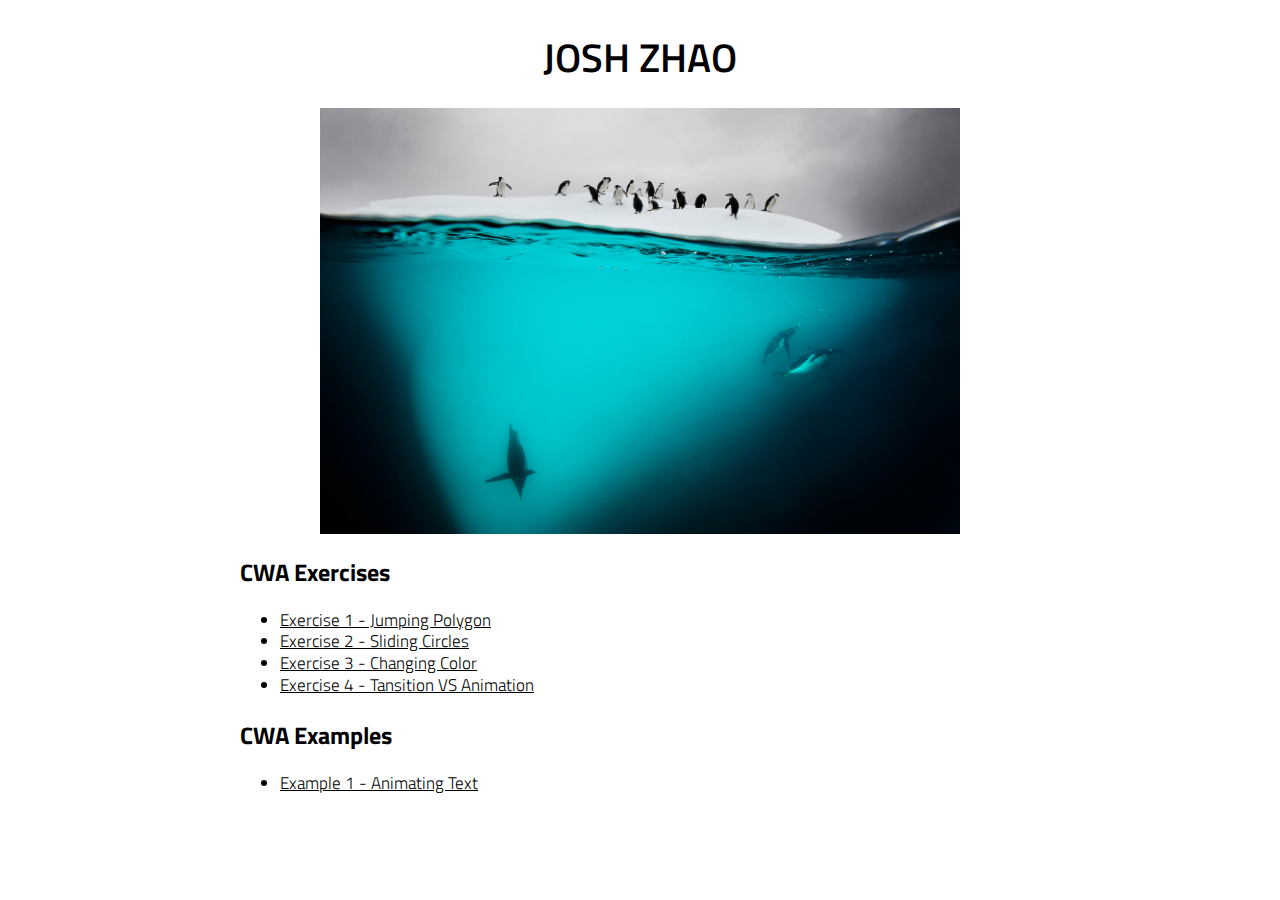
<file: index.html>
<!DOCTYPE html>
<html>
  <head>
    <title>Ge Zhao</title>

    <!-- Stylesheet link -->
    <link rel="stylesheet" type="text/css" href="css/site-specific.css">

    <!-- Google fonts code -->
    <link href="https://fonts.googleapis.com/css?family=Titillium+Web" rel="stylesheet">
  </head>
  
  <body>
    <div class="title">
      <h1>JOSH ZHAO</h1>
      <h3></h3>
    </div>
    <div class="bio">
      <img class="bioImage" src="img/ice.jpg">
      <p class="bioText"></p>
    </div>

    
    <div class=linkList>
      <h2>CWA Exercises</h2>
      <ul>
        <li class="assignmentLink"><a href="exercise/CWA_Test 01.html">Exercise 1 - Jumping Polygon</a></li>

        <li class="assignmentLink"><a href="exercise/CWA_Test 02.html">Exercise 2 - Sliding Circles</a></li>

        <li class="assignmentLink"><a href="exercise/CWA_Test 03.html">Exercise 3 - Changing Color</a></li>

        <li class="assignmentLink"><a href="exercise/CWA_Test 04.html">Exercise 4 - Tansition VS Animation</a></li>
      </ul>

      <h2>CWA Examples</h2>
      <ul>
        <li class="assignmentLink"><a href="exercise/CWA_Example 01.html">Example 1 - Animating Text</a></li>
      </ul>
      
    </div>
</file>
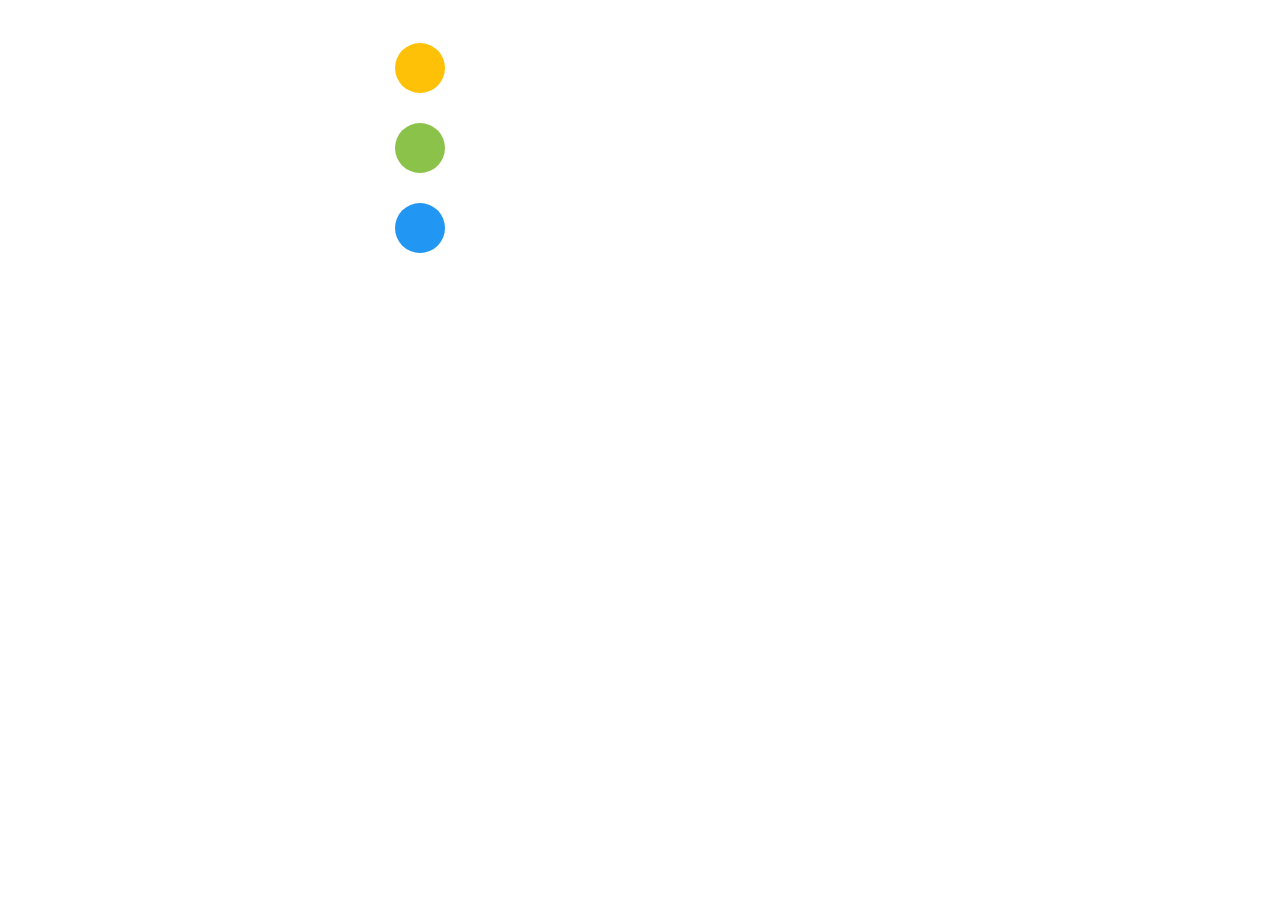
<file: 01_Exercise/CWA_Test 02.html>
<!DOCTYPE html>
<html>

<head>
	<title>Intro to CSS Animation</title>

	<style>


		.circle {
			width: 50px;
			height: 50px;
			border-radius: 50%;
			margin: 30px;
			

		}

		.circle:hover {
			animation: slide 5s infinite;
		}

		#circle1 {
			animation-timing-function: ease-in-out;
			background-color: #FFC107;


		}

		#circle2 {
			animation-timing-function: linear;
			background-color: #8BC34A;
		}

		#circle3 {
			animation-timing-function: cubic-bezier(0,1,.76,1.14);
			background-color: #2196F3;
		}

		#container {
			width: 550px;
			background-color: #FFF;
			border: 2px #0099FF;
			border-radius: 2px;
			padding-top: 5px;
			padding-bottom: 5px;
			margin: 0 auto;
		}

		@keyframes slide {
			0% {
				transform: translate3d(0,0,0);
			}
			40% {
				transform: translate3d(380px,0,0);
			}
			80% {
				transform: translate3d(0,0,0);
			}
			100% {
				transform: translate3d(0,0,0);
			}
		}

	</style>
</head>
<body>
<div id="container">
	<div class="circle" id="circle1"></div>
	<div class="circle" id="circle2"></div>
	<div class="circle" id="circle3"></div>
</div>

</body>
</html>
</file>
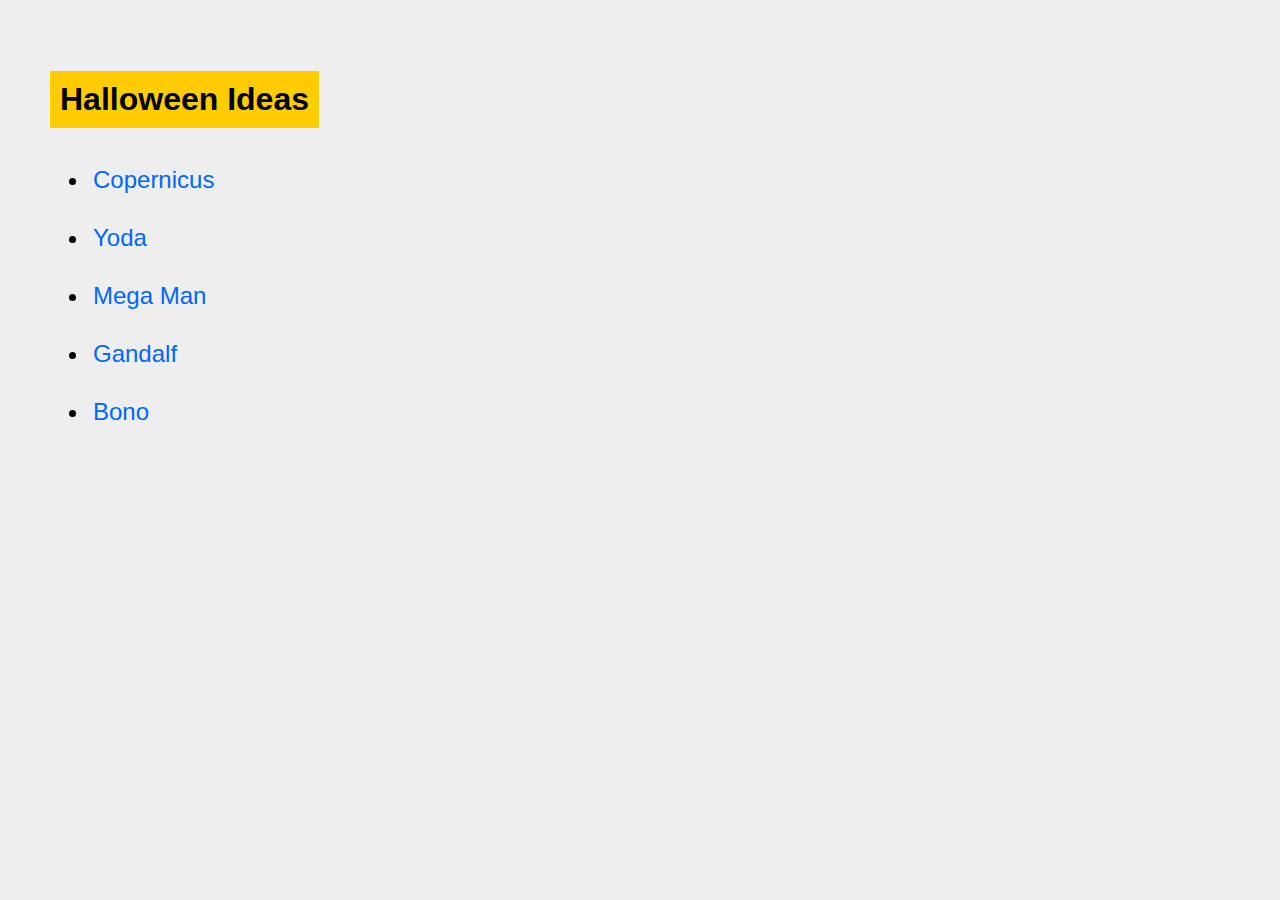
<file: exercise/CWA_Example 01.html>
<!DOCTYPE html>
<html>

<head>
	<title>Cool Hover Stuff</title>


	<style>
	 body{
	 	background-color: #EEE;
		margin:50px;
	 }

	 h1, li{
		font-family: sans-serif;
	 }

	 h1 {
		background-color: #FFCC00;
		display: inline-block;
		padding: 10px;
	 }

	 li {
		margin-bottom: 30px;
		font-size: 24px;
	 }

	 li a{
	 	color: #0066FF;
	 	text-decoration: none;
	 	transition: all .2s ease-out;
	 	padding: 3px;
	 	background-color: linear-gradient(to bottom, 
	 		rgba(181,255,255,0) 0%, 
	 		rgba(181,255,255,0) 50%, 
	 		rgba(181,255,255,1) 50%, 
	 		rgba(181,255,255,1) 100%);
	 	background-repeat: no-repeat;
	 	background-size:100% 200%;
	 }

	 li a:hover {
	 	background-position:0 100%;
	 }

	</style>
</head>

<body>
	<h1>Halloween Ideas</h1>
	<ul>
		<li><a href="#" target="_blank">
		Copernicus</a></li>
		<li><a href="#" target="_blank">
		Yoda</a></li>
		<li><a href="#" target="_blank">
		Mega Man</a></li>
		<li><a href="#" target="_blank">
		Gandalf</a></li>
		<li><a href="#" target="_blank">
		Bono</a></li>
	</ul>
</body>


</html>
</file>
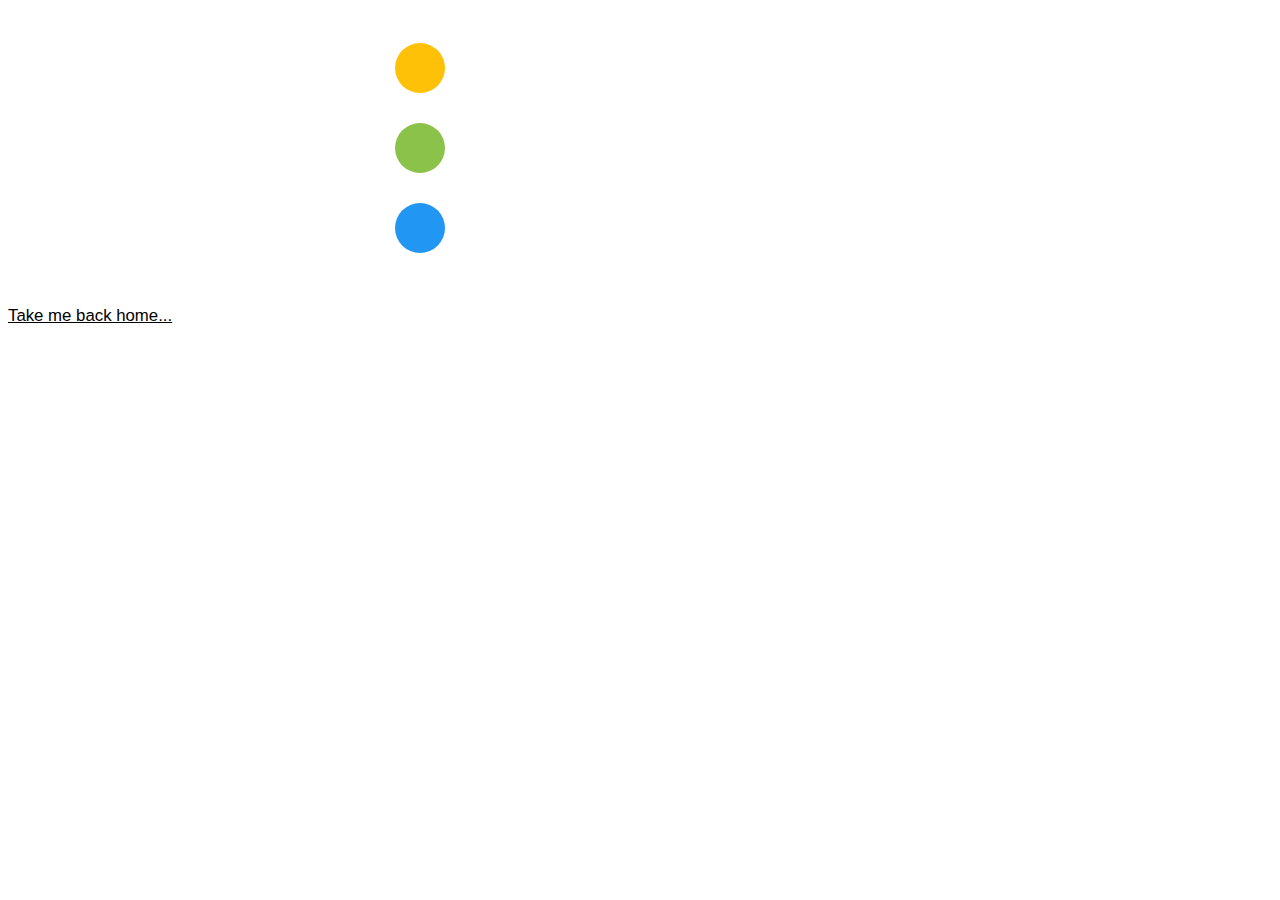
<file: exercise/CWA_Test 02.html>
<!DOCTYPE html>
<html>

<head>
	<title>Intro to CSS Animation</title>

	<style>


		.foo {
			width: 50px;
			height: 50px;
			border-radius: 50%;
			margin: 30px;
			

		}

		.foo:hover {
			animation: bobble 5s infinite;
		}

		#foo1 {
			animation-timing-function: ease-in-out;
			background-color: #FFC107;


		}

		#foo2 {
			animation-timing-function: linear;
			background-color: #8BC34A;
		}

		#foo3 {
			animation-timing-function: cubic-bezier(0,1,.76,1.14);
			background-color: #2196F3;
		}

		#container {
			width: 550px;
			background-color: #FFF;
			border: 2px #0099FF;
			border-radius: 2px;
			padding-top: 5px;
			padding-bottom: 5px;
			margin: 0 auto;
		}

		@keyframes bobble {
			0% {
				transform: translate3d(0,0,0);
			}
			40% {
				transform: translate3d(380px,0,0);
			}
			80% {
				transform: translate3d(0,0,0);
			}
			100% {
				transform: translate3d(0,0,0);
			}
		}

		
		body{
         font-family: 'Titillium Web', sans-serif;
         }

		p.bioText{
         font-weight: 300;
         font-size: 1.05em;
         line-height: 130%;
        }

        p.bioText > a{
         color: #000000;
        }

        p.bioText > a:hover{
          background-color: #33FF66; 
        }

	</style>
</head>
<body>
<div id="container">
	<div class="foo" id="foo1"></div>
	<div class="foo" id="foo2"></div>
	<div class="foo" id="foo3"></div>
</div>

 <p class="bioText"><a href="../index.html">Take me back home...</a></p>


</body>
</html>
</file>
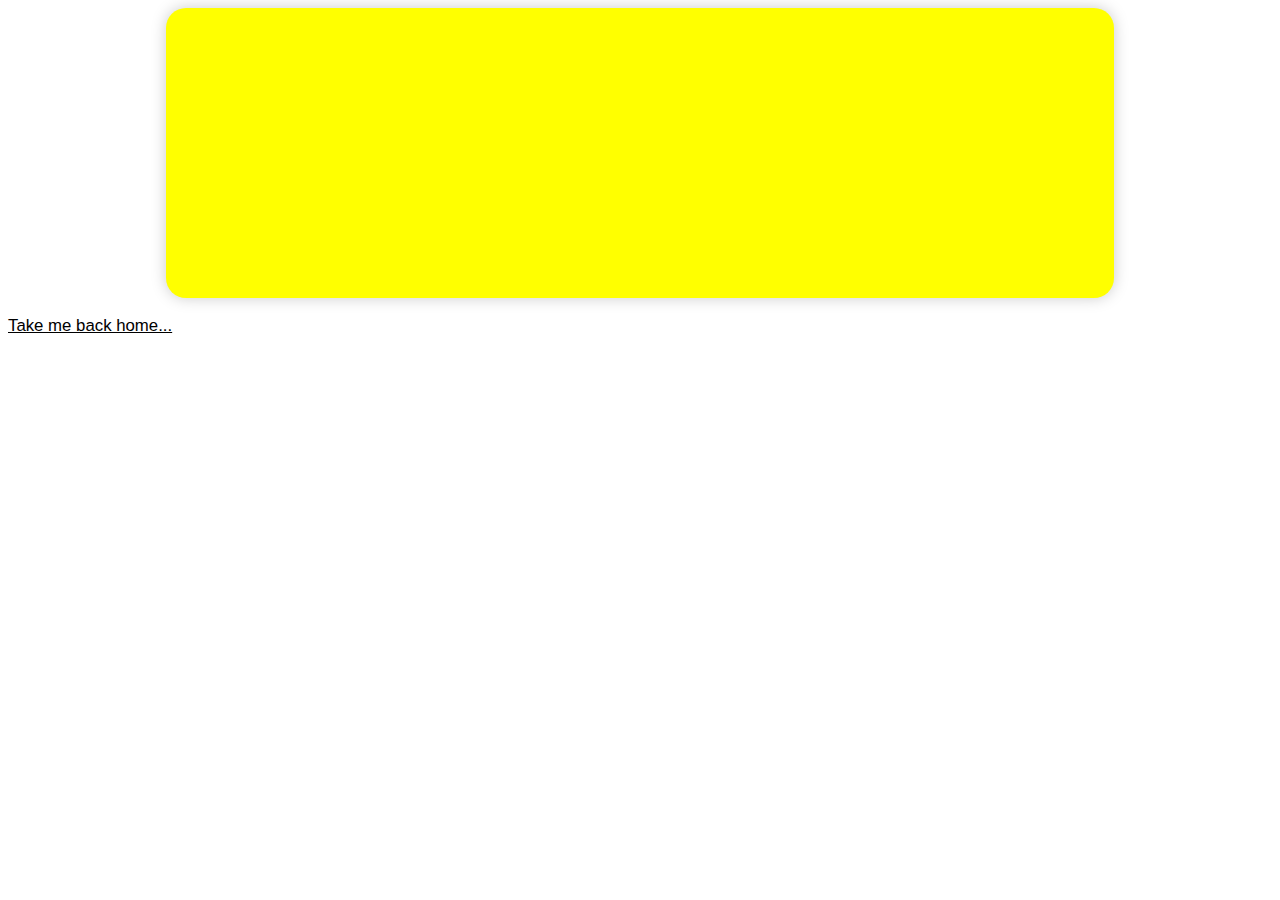
<file: exercise/CWA_Test 03.html>
<!DOCTYPE html>
<html>

<head>
	<title>Changing Color</title>

</head>
<body>

	<style>


		#container {
			width: 75%;
			height:290px;
			cursor: pointer;
			box-shadow: 0px 0px 15px #CCC;
			border-radius: 20px;
			margin:0 auto;
			background-color: yellow;
			transition: background-color 1s ease-out;

		}

		body{
         font-family: 'Titillium Web', sans-serif;
         }

		p.bioText{
         font-weight: 300;
         font-size: 1.05em;
         line-height: 130%;
        }

        p.bioText > a{
         color: #000000;
        }

        p.bioText > a:hover{
          background-color: #33FF66; 
        }
	</style>


<div id="container">
	<script type="text/javascript">
		var container = document.querySelector("#container");
		var zeros = "0000000";

		container.addEventListener("click",changeColor, false);

		function changeColor(e) {
			var color = "#" + Math.floor(Math.random()*0xFFFFFF).toString(16);

			var colorLength = color.length;

			if (colorLength < 7) {
				color += zeros.substring(0,zeros.length - colorLength);

			}

			container.style.backgroundColor = color;
		}
	</script>
	
</div>

 <p class="bioText"><a href="../index.html">Take me back home...</a></p>


</body>
</html>
</file>
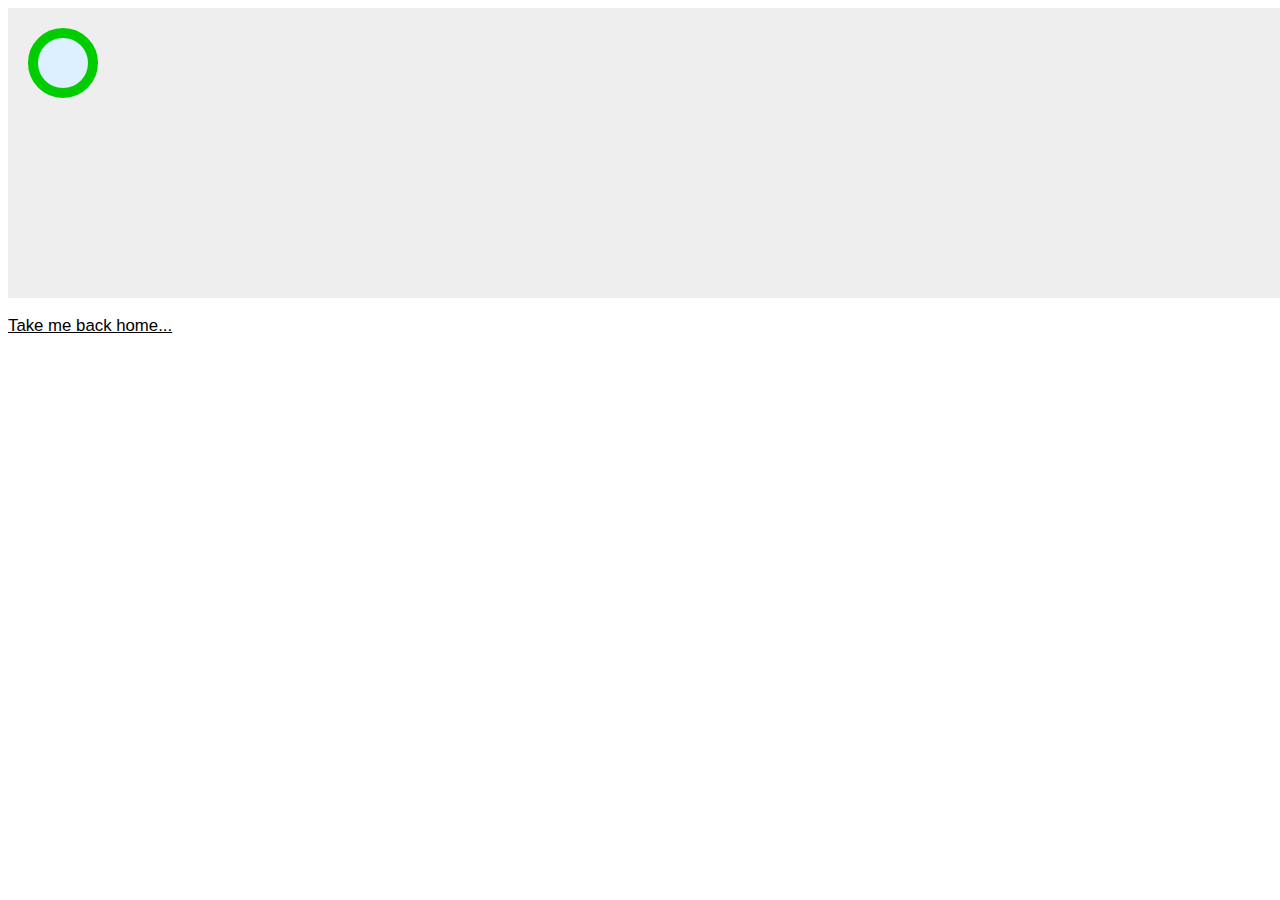
<file: exercise/CWA_Test 04.html>
<!DOCTYPE html>
<html>

<head>
	<title>Changing Color</title>

</head>
<body>

	<style>

	#container {
			padding: 20px;
			width: 100%;
			height: 250px;
			background-color: #EEE;
			text-align: center;

		}


		.circle {
			width: 50px;
			height: 50px;
			border-radius:100px;
			background-color: #DDF0FF;
			border: 10px solid #00CC00;
			transition:transform .2s ease-out;
		}

		.circle:hover {
			transform:scale(2,2);
		}

		body{
         font-family: 'Titillium Web', sans-serif;
         }

		p.bioText{
         font-weight: 300;
         font-size: 1.05em;
         line-height: 130%;
        }

        p.bioText > a{
         color: #000000;
        }

        p.bioText > a:hover{
          background-color: #33FF66; 
        }
	</style>

<div id="container">
	<div class="circle">
		<script type="text/javascript">
			var circle = document.querySelector(".circle");
			circle.addEventListener("click",changeSize, false);

			function changeSize(e) {
				circle.style.transform = "scale(4,4)";
			}
		</script>
	</div>
</div>
 

 <p class="bioText"><a href="../index.html">Take me back home...</a></p>


</body>
</html>
</file>
<file: css/site-specific.css>
body{
    font-family: 'Titillium Web', sans-serif;
}

div.title{
    width: 100%;
    height: 100%;
}

h1{
  color:#000000;
    font-weight: 600;
    font-size: 2.5em;
    max-width: 800px;
    text-align: center;
    margin: 25px, 25px;
    margin-right: auto;
    margin-left: auto;
    margin-bottom: auto;
}

h2{
    text-align: left;
}

h3{
  font-size: 1.25em;
    font-weight: 300;
    max-width: 800px;
    text-align: center;
    margin-top: 5px;
    margin-right: auto;
    margin-left: auto;
    margin-bottom: auto;
}

div.bio{
    max-width: 800px;
    margin-top: 20px;
    margin-right: auto;
    margin-left: auto;
}

img.bioImage{
    width: 80%;
    margin: auto;
    display: block;
}


img.bioImage_2{
    width: 60%;
    margin: auto;
    display: block;
}

p.bioText{
    font-weight: 300;
    font-size: 1.05em;
    line-height: 130%;
}

p.bioText > a{
    color: #000000;
}

p.bioText > a:hover{
    background-color: #33FF66; 
}

div.linkList{
    max-width: 800px;
    margin-top: 20px;
    margin-right: auto;
    margin-left: auto;
}

li.assignmentLink{
    font-weight: 300;
    font-size: 1.05em;
    line-height: 130%;
}

li.assignmentLink > a{
    color: #000000;
}

li.assignmentLink > a:hover{
    background-color: #FF33FF; 
}
</file>
